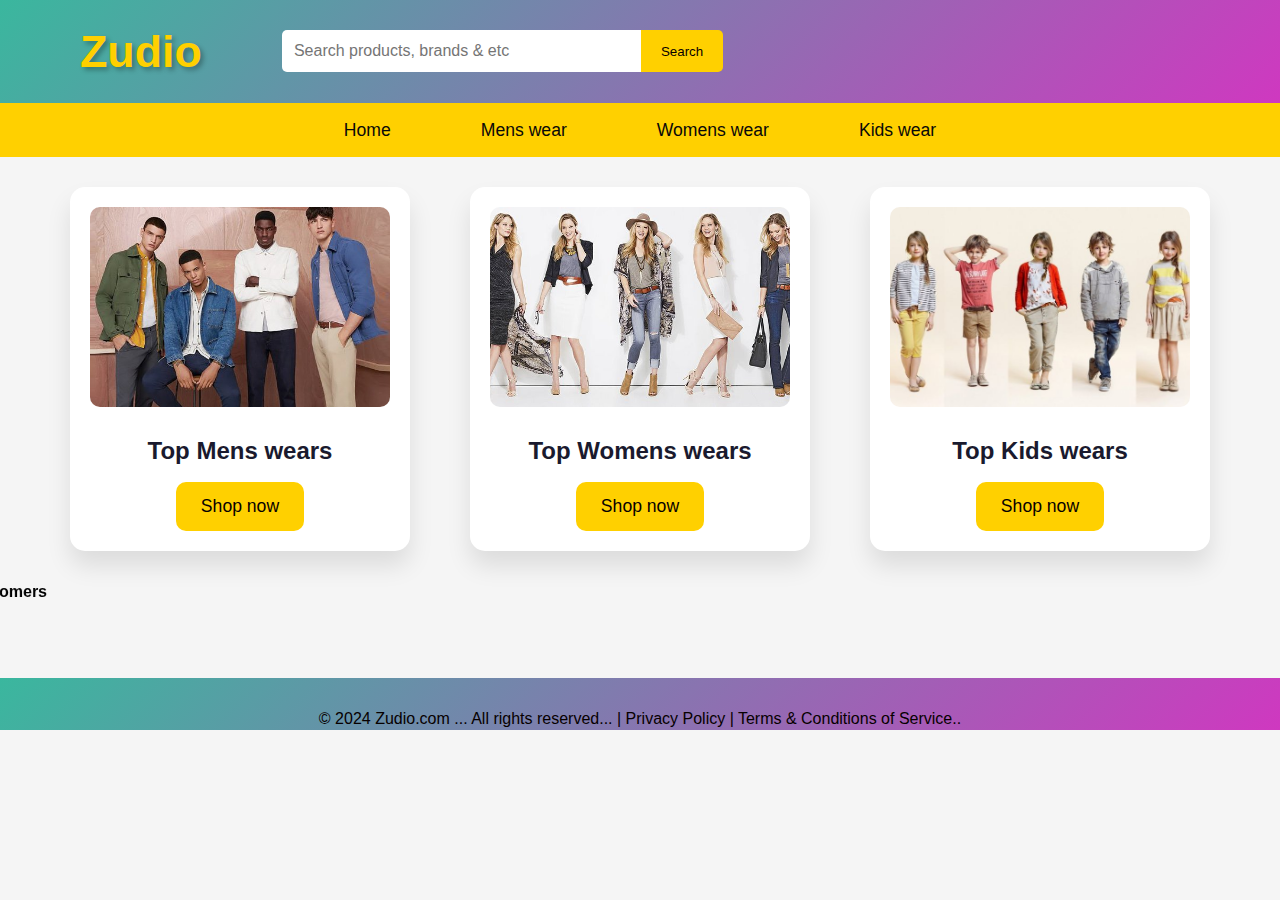
<file: index.html>
<!DOCTYPE html>
<html lang="en">


<head>
    <meta charset="UTF-8">
    <meta name="viewport" content="width=device-width, initial-scale=1.0">
    <title>Zudio shopping.com</title>
    <link rel="icon"href="./images/iconjs.png">
    <link rel="stylesheet"href="style.css">  
</head>


<body>

<!--header-->    
    <header>
            <div class="top-header">
                 <div class="logo">Zudio</div>
                   <div class="search-bar">
                      <input type="text" placeholder= "Search products, brands & etc">
                      <button type="submit"><i class="fas fa-search"></i> Search</button>
                   </div>
            </div>


        <nav class="bottom-header">
            <ul>
                <li><a href="index.html">Home</a></li>
                <li><a href="mens.html">Mens wear</a></li>
                <li><a href="womens.html">Womens wear</a></li>
                <li><a href="kids.html">Kids wear</a></li>
            </ul>
        </nav>

    </header>
<!--header--> 


<!--main content-->

    <main class="main-content">
        <div class="card-container">

            <div class="card">
                <img src="./images/menswear.jpg" alt="branded mens collections">
                <h3>Top Mens wears</h3>
                <a href="mens.html">Shop now</a>
            </div>

            <div class="card">
                <img src="./images/womenswear.jpg" alt="branded womens collections">
                <h3>Top Womens wears</h3>
                <a href="womens.html">Shop now</a>
            </div>

            <div class="card">
                <img src="./images/kidswear.jpg" alt="top kids collections">
                <h3>Top Kids wears</h3>
                <a href="kids.html">Shop now</a>
            </div>

        </div>
    </main>
<marquee direction="right"><h4>Zudio shopping.com | Dress for success, shop for happiness. | Happy Customers</h4></marquee>

<!--main content-->    
    <footer>
        <div class="footer-bottom">
            <p>&copy; 2024 Zudio.com ... All rights reserved... | Privacy Policy | Terms & Conditions of Service..</p>
        </div>
    </footer>

    
</body>
</html>
</file>
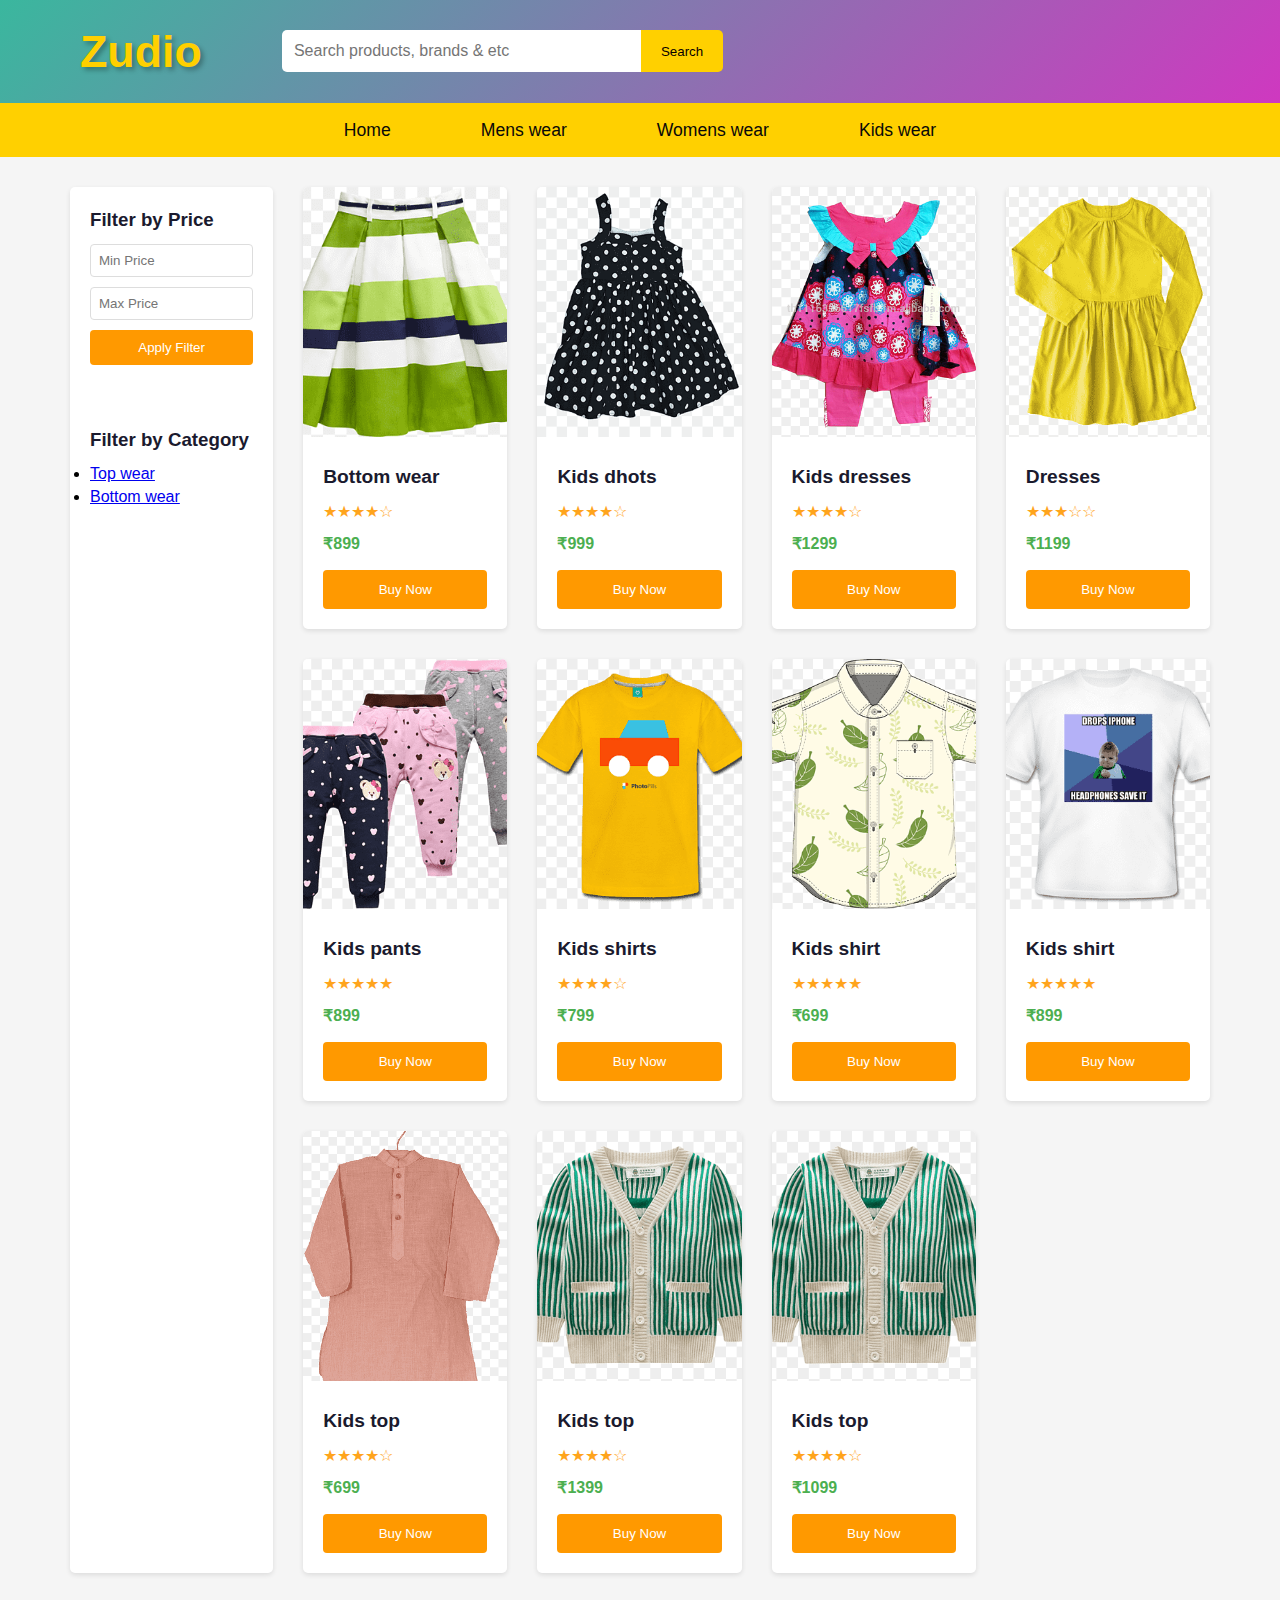
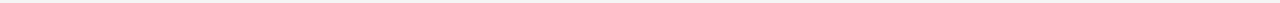
<file: kids.html>
<!DOCTYPE html>
<html lang="en">

<head>
    <meta charset="UTF-8">
    <meta name="viewport" content="width=device-width, initial-scale=1.0">
    <title>Kids wear</title>
    <link rel="icon"href="./images/iconjs.png">
    <link rel="stylesheet"href="style.css">
</head>

<body>
<!--header-->    
<header>
    <div class="top-header">
         <div class="logo">Zudio</div>
           <div class="search-bar">
              <input type="text" placeholder= "Search products, brands & etc">
              <button type="submit"><i class="fas fa-search"></i> Search</button>
           </div>
    </div>


<nav class="bottom-header">
    <ul>
        <li><a href="index.html">Home</a></li>
        <li><a href="mens.html">Mens wear</a></li>
        <li><a href="womens.html">Womens wear</a></li>
        <li><a href="kids.html">Kids wear</a></li>
    </ul>
</nav>

</header>
<!--header--> 


<!--main content-->
<main class="main-content">
    <aside class="filters">

         <div class="filter-section">
            <h3>Filter by Price</h3>
                <div class="filter-option">
                   <input type="number" id="minPrice" placeholder="Min Price">
                </div>
                <div class="filter-option">
                   <input type="number" id="maxPrice" placeholder="Max Price">
                </div>
                <div class="filter-option">
                   <button onclick="filterProducts()">Apply Filter</button>
                </div>
         </div><br/>

        <div class="filter-categories">
            <h3>Filter by Category</h3>
                 <li><a href="#">Top wear</a></li>
                 <li><a href="#">Bottom wear</a></li>

        </div>
    </aside>

<section class="products">

        <div class="product-card" data-price="899">
            <img src="./images/kids bootom.png" alt="Dresses">
             <div class="product-info">
                <h3>Bottom wear</h3>
                <div class="rating">★★★★☆</div>
                <div class="price">₹899</div>
                <button class="add-to-cart">Buy Now</button>
             </div>
        </div>
        
        <div class="product-card" data-price="999">
            <img src="./images/kids dhots.png" alt="Gowns">
            <div class="product-info">
                <h3>Kids dhots</h3>
                <div class="rating">★★★★☆</div>
                <div class="price">₹999</div>
                <button class="add-to-cart">Buy Now</button>
            </div>
        </div>
        
        <div class="product-card" data-price="1299">
            <img src="./images/kids dres.png" alt="Dresses">
            <div class="product-info">
                <h3>Kids dresses</h3>
                <div class="rating">★★★★☆</div>
                <div class="price">₹1299</div>
                <button class="add-to-cart">Buy Now</button>
            </div>
        </div>
        
        <div class="product-card" data-price="1199">
            <img src="./images/kids dress.png" alt="Dresses">
            <div class="product-info">
                <h3>Dresses</h3>
                <div class="rating">★★★☆☆</div>
                <div class="price">₹1199</div>
                <button class="add-to-cart">Buy Now</button>
            </div>
        </div>
        
        <div class="product-card" data-price="899">
            <img src="./images/kids pants.png" alt="Gowns">
            <div class="product-info">
                <h3>Kids pants</h3>
                <div class="rating">★★★★★</div>
                <div class="price">₹899</div>
                <button class="add-to-cart">Buy Now</button>
            </div>
        </div>
        
        <div class="product-card" data-price="799">
            <img src="./images/kids shi.png" alt="Sarees">
            <div class="product-info">
                <h3>Kids shirts</h3>
                <div class="rating">★★★★☆</div>
                <div class="price">₹799</div>
                <button class="add-to-cart">Buy Now</button>
            </div>
        </div>
        
        <div class="product-card" data-price="699">
            <img src="./images/kids shirt.png" alt="Sarees">
            <div class="product-info">
                <h3>Kids shirt</h3>
                <div class="rating">★★★★★</div>
                <div class="price">₹699</div>
                <button class="add-to-cart">Buy Now</button>
            </div>
        </div>
        
        <div class="product-card" data-price="899">
            <img src="./images/kids shirts.png" alt="Gowns">
            <div class="product-info">
                <h3>Kids shirt</h3>
                <div class="rating">★★★★★</div>
                <div class="price">₹899</div>
                <button class="add-to-cart">Buy Now</button>
            </div>
        </div>
        
        <div class="product-card" data-price="699">
            <img src="./images/kids top.png" alt="Sarees">
            <div class="product-info">
                <h3>Kids top</h3>
                <div class="rating">★★★★☆</div>
                <div class="price">₹699</div>
                <button class="add-to-cart">Buy Now</button>
            </div>
        </div>
        
        <div class="product-card" data-price="1399">
            <img src="./images/kids tops.png" alt="Sarees">
            <div class="product-info">
                <h3>Kids top</h3>
                <div class="rating">★★★★☆</div>
                <div class="price">₹1399</div>
                <button class="add-to-cart">Buy Now</button>
            </div>
        </div>
        
        <div class="product-card" data-price="1099">
            <img src="./images/kids tops.png" alt="Gowns">
            <div class="product-info">
                <h3>Kids top</h3>
                <div class="rating">★★★★☆</div>
                <div class="price">₹1099</div>
                <button class="add-to-cart">Buy Now</button>
            </div>
        </div>
    

           
    </section>
</main>


<script>
    function filterProducts() {
        let minPrice = parseFloat(document.getElementById('minPrice').value) || 0;
        let maxPrice = parseFloat(document.getElementById('maxPrice').value) || Infinity;
        let products = document.querySelectorAll('.product-card');

        products.forEach(product => {
            let price = parseFloat(product.getAttribute('data-price'));
            if (price >= minPrice && price <= maxPrice) {
                product.style.display = 'block';
            } else {
                product.style.display = 'none';
            }
        });
    }
</script>
<!--main content-->

    
</body>
</html>
</file>
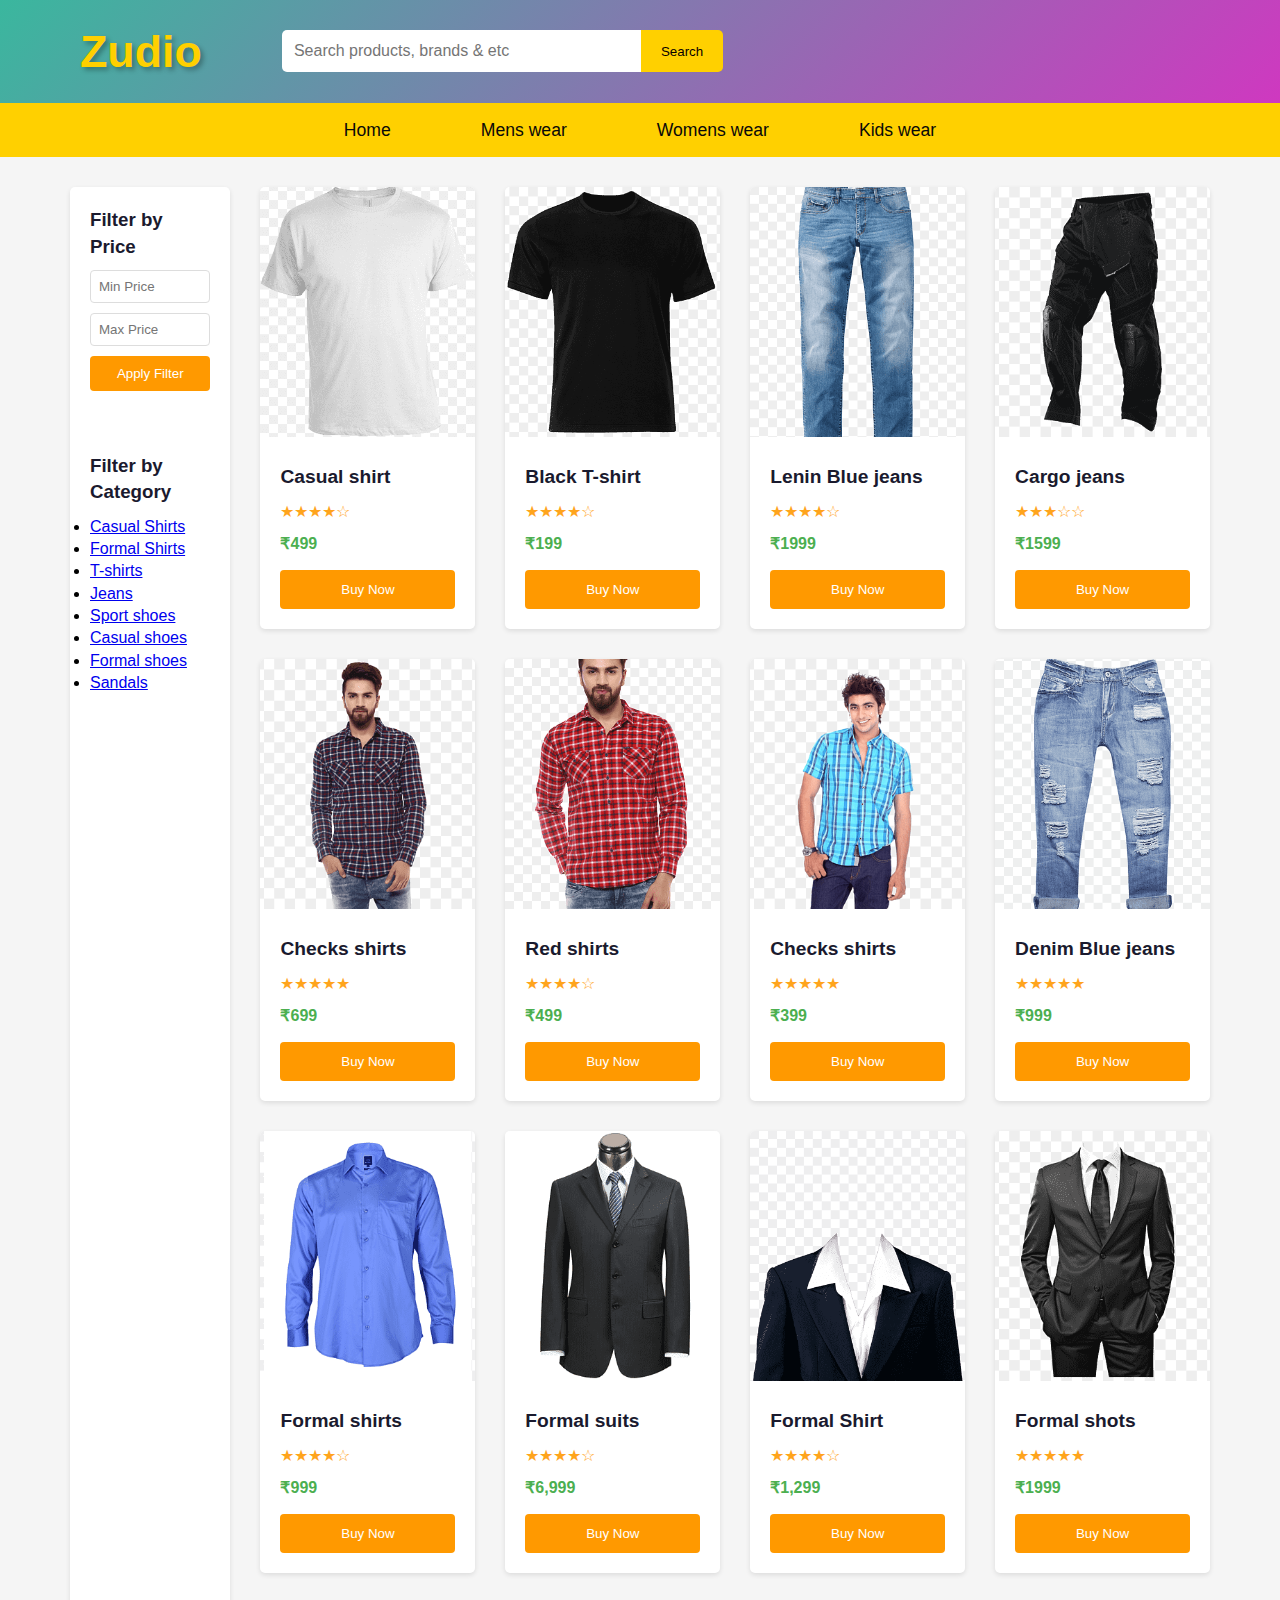
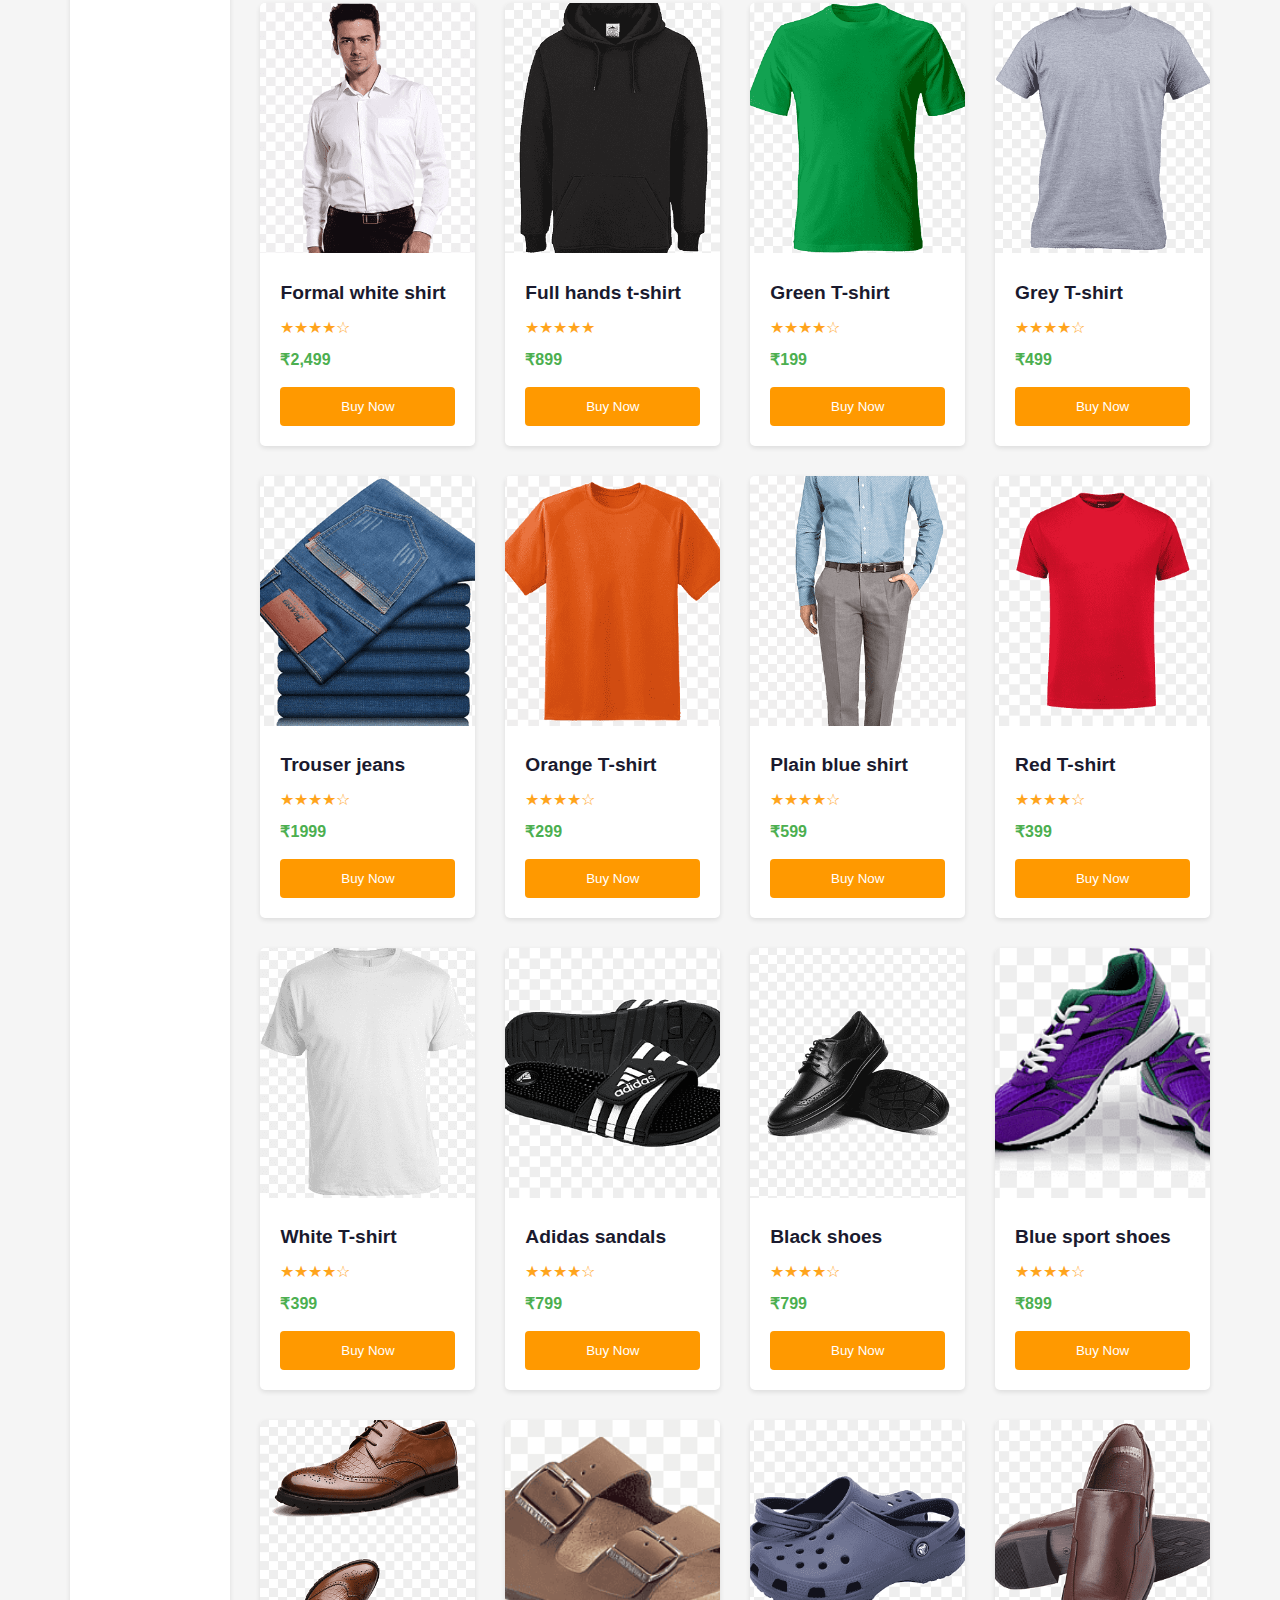
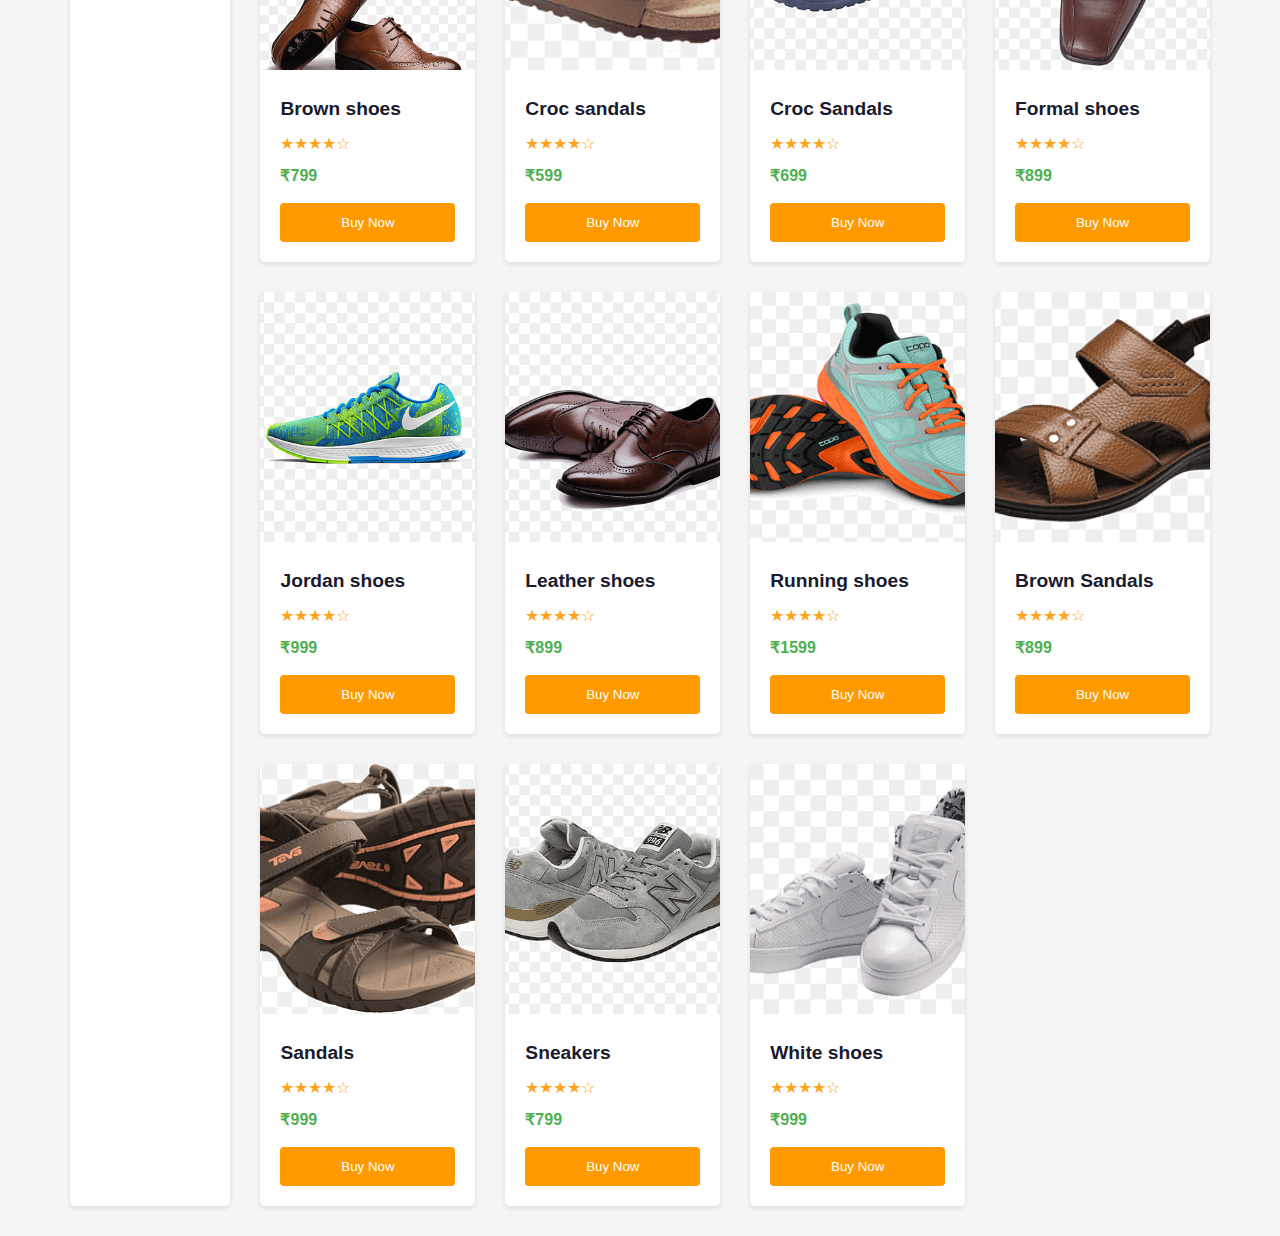
<file: mens.html>
<!DOCTYPE html>
<html lang="en">
<head>
    <meta charset="UTF-8">
    <meta name="viewport" content="width=device-width, initial-scale=1.0">
    <title>Mens wear</title>
    <link rel="icon"href="./images/iconjs.png">
    <link rel="stylesheet"href="style.css">
</head>
<body>

<!--header-->    
<header>
    <div class="top-header">
         <div class="logo">Zudio</div>
           <div class="search-bar">
              <input type="text" placeholder= "Search products, brands & etc">
              <button type="submit"><i class="fas fa-search"></i> Search</button>
           </div>
    </div>


<nav class="bottom-header">
    <ul>
        <li><a href="index.html">Home</a></li>
        <li><a href="mens.html">Mens wear</a></li>
        <li><a href="womens.html">Womens wear</a></li>
        <li><a href="kids.html">Kids wear</a></li>
    </ul>
</nav>

</header>
<!--header--> 


<!--main content-->
<main class="main-content">
    <aside class="filters">

         <div class="filter-section">
            <h3>Filter by Price</h3>
                <div class="filter-option">
                   <input type="number" id="minPrice" placeholder="Min Price">
                </div>
                <div class="filter-option">
                   <input type="number" id="maxPrice" placeholder="Max Price">
                </div>
                <div class="filter-option">
                   <button onclick="filterProducts()">Apply Filter</button>
                </div>
         </div><br/>


        <div class="filter-categories">
            <h3>Filter by Category</h3>
<li><a href="#">Casual Shirts</a></li>
<li><a href="#">Formal Shirts</a></li>
<li><a href="#">T-shirts</a></li>
<li><a href="#">Jeans</a></li>
<li><a href="#">Sport shoes</a></li>
<li><a href="#">Casual shoes</a></li>
<li><a href="#">Formal shoes</a></li>
<li><a href="#">Sandals</a></li>

        </div>
    </aside>

<section class="products">

        <div class="product-card" data-price="499">
            <img src="./images/whiteshirt.png" alt="Casual Shirts">
             <div class="product-info">
                <h3>Casual shirt</h3>
                <div class="rating">★★★★☆</div>
                <div class="price">₹499</div>
                <button class="add-to-cart">Buy Now</button>
             </div>
        </div>
        
        <div class="product-card" data-price="199">
            <img src="./images/black t shirt.png" alt="T-shirts">
            <div class="product-info">
                <h3>Black T-shirt </h3>
                <div class="rating">★★★★☆</div>
                <div class="price">₹199</div>
                <button class="add-to-cart">Buy Now</button>
            </div>
        </div>
        
        <div class="product-card" data-price="1999">
            <img src="./images/blue jeans.png" alt="Jeans">
            <div class="product-info">
                <h3>Lenin Blue jeans</h3>
                <div class="rating">★★★★☆</div>
                <div class="price">₹1999</div>
                <button class="add-to-cart">Buy Now</button>
            </div>
        </div>
        
        <div class="product-card" data-price="1599">
            <img src="./images/cargo jeans.png" alt="Jeans">
            <div class="product-info">
                <h3>Cargo jeans</h3>
                <div class="rating">★★★☆☆</div>
                <div class="price">₹1599</div>
                <button class="add-to-cart">Buy Now</button>
            </div>
        </div>
        
        <div class="product-card" data-price="699">
            <img src="./images/check black shirt.png" alt="Casual Shirts">
            <div class="product-info">
                <h3>Checks shirts</h3>
                <div class="rating">★★★★★</div>
                <div class="price">₹699</div>
                <button class="add-to-cart">Buy Now</button>
            </div>
        </div>
        
        <div class="product-card" data-price="499">
            <img src="./images/check red shirt.png" alt="Casual Shirts">
            <div class="product-info">
                <h3>Red shirts</h3>
                <div class="rating">★★★★☆</div>
                <div class="price">₹499</div>
                <button class="add-to-cart">Buy Now</button>
            </div>
        </div>
        
        <div class="product-card" data-price="399">
            <img src="./images/checks shirt.png" alt="Casual Shirts">
            <div class="product-info">
                <h3>Checks shirts</h3>
                <div class="rating">★★★★★</div>
                <div class="price">₹399</div>
                <button class="add-to-cart">Buy Now</button>
            </div>
        </div>
        
        <div class="product-card" data-price="999">
            <img src="./images/denim blue jeans.png" alt="Jeans">
            <div class="product-info">
                <h3>Denim Blue jeans</h3>
                <div class="rating">★★★★★</div>
                <div class="price">₹999</div>
                <button class="add-to-cart">Buy Now</button>
            </div>
        </div>
        
        <div class="product-card" data-price="999">
            <img src="./images/formal blue shirt.png" alt="Formal Shirts">
            <div class="product-info">
                <h3>Formal shirts</h3>
                <div class="rating">★★★★☆</div>
                <div class="price">₹999</div>
                <button class="add-to-cart">Buy Now</button>
            </div>
        </div>
        
        <div class="product-card" data-price="6999">
            <img src="./images/formal coats.png" alt="Formal Shirts">
            <div class="product-info">
                <h3>Formal suits</h3>
                <div class="rating">★★★★☆</div>
                <div class="price">₹6,999</div>
                <button class="add-to-cart">Buy Now</button>
            </div>
        </div>
        
        <div class="product-card" data-price="1299">
            <img src="./images/formal shirt.png" alt="Formal Shirts">
            <div class="product-info">
                <h3>Formal Shirt</h3>
                <div class="rating">★★★★☆</div>
                <div class="price">₹1,299</div>
                <button class="add-to-cart">Buy Now</button>
            </div>
        </div>
        
        <div class="product-card" data-price="1999">
            <img src="./images/formal shots shirts.png" alt="Formal Shirts">
            <div class="product-info">
                <h3>Formal shots</h3>
                <div class="rating">★★★★★</div>
                <div class="price">₹1999</div>
                <button class="add-to-cart">Buy Now</button>
            </div>
        </div>
        
        <div class="product-card" data-price="2499">
            <img src="./images/formal white shirt.png" alt="Formal Shirts">
            <div class="product-info">
                <h3>Formal white shirt</h3>
                <div class="rating">★★★★☆</div>
                <div class="price">₹2,499</div>
                <button class="add-to-cart">Buy Now</button>
            </div>
        </div>
        
        <div class="product-card" data-price="899">
            <img src="./images/full hands t shirt.png" alt="T-shirts">
            <div class="product-info">
                <h3>Full hands t-shirt</h3>
                <div class="rating">★★★★★</div>
                <div class="price">₹899</div>
                <button class="add-to-cart">Buy Now</button>
            </div>
        </div>
        
        <div class="product-card" data-price="199">
            <img src="./images/green t shirt.png" alt="T-shirts">
            <div class="product-info">
                <h3>Green T-shirt</h3>
                <div class="rating">★★★★☆</div>
                <div class="price">₹199</div>
                <button class="add-to-cart">Buy Now</button>
            </div>
        </div>

        <div class="product-card" data-price="499">
            <img src="./images/grey t shirt.png" alt="T-shirts">
            <div class="product-info">
                <h3>Grey T-shirt</h3>
                <div class="rating">★★★★☆</div>
                <div class="price">₹499</div>
                <button class="add-to-cart">Buy Now</button>
            </div>
        </div>

        <div class="product-card" data-price="1999">
            <img src="./images/jean trousers.png" alt="Jeans">
            <div class="product-info">
                <h3>Trouser jeans</h3>
                <div class="rating">★★★★☆</div>
                <div class="price">₹1999</div>
                <button class="add-to-cart">Buy Now</button>
            </div>
        </div>

        <div class="product-card" data-price="299">
            <img src="./images/orange t shirt.png" alt="T-shirts">
            <div class="product-info">
                <h3>Orange T-shirt</h3>
                <div class="rating">★★★★☆</div>
                <div class="price">₹299</div>
                <button class="add-to-cart">Buy Now</button>
            </div>
        </div>

        <div class="product-card" data-price="599">
            <img src="./images/plain blue shirt.png" alt="Casual Shirts">
            <div class="product-info">
                <h3>Plain blue shirt</h3>
                <div class="rating">★★★★☆</div>
                <div class="price">₹599</div>
                <button class="add-to-cart">Buy Now</button>
            </div>
        </div>

        <div class="product-card" data-price="399">
            <img src="./images/red t shirt.png" alt="T-shirts">
            <div class="product-info">
                <h3>Red T-shirt</h3>
                <div class="rating">★★★★☆</div>
                <div class="price">₹399</div>
                <button class="add-to-cart">Buy Now</button>
            </div>
        </div>

        <div class="product-card" data-price="399">
            <img src="./images/white t shirt.png" alt="T-shirts">
            <div class="product-info">
                <h3>White T-shirt</h3>
                <div class="rating">★★★★☆</div>
                <div class="price">₹399</div>
                <button class="add-to-cart">Buy Now</button>
            </div>
        </div>

        <div class="product-card" data-price="799">
            <img src="./images/adidas sandals.png" alt="Sandals">
            <div class="product-info">
                <h3>Adidas sandals</h3>
                <div class="rating">★★★★☆</div>
                <div class="price">₹799</div>
                <button class="add-to-cart">Buy Now</button>
            </div>
        </div>

        <div class="product-card" data-price="799">
            <img src="./images/black shoes.png" alt="Sport shoes">
            <div class="product-info">
                <h3>Black shoes</h3>
                <div class="rating">★★★★☆</div>
                <div class="price">₹799</div>
                <button class="add-to-cart">Buy Now</button>
            </div>
        </div>

        <div class="product-card" data-price="899">
            <img src="./images/blue sport shoes.png" alt="Sport shoes">
            <div class="product-info">
                <h3>Blue sport shoes</h3>
                <div class="rating">★★★★☆</div>
                <div class="price">₹899</div>
                <button class="add-to-cart">Buy Now</button>
            </div>
        </div>

        <div class="product-card" data-price="799">
            <img src="./images/brown shoes.png" alt="Formal shoes">
            <div class="product-info">
                <h3>Brown shoes</h3>
                <div class="rating">★★★★☆</div>
                <div class="price">₹799</div>
                <button class="add-to-cart">Buy Now</button>
            </div>
        </div>

        <div class="product-card" data-price="599">
            <img src="./images/croc sandals.png" alt="Sandals">
            <div class="product-info">
                <h3>Croc sandals</h3>
                <div class="rating">★★★★☆</div>
                <div class="price">₹599</div>
                <button class="add-to-cart">Buy Now</button>
            </div>
        </div>

        <div class="product-card" data-price="699">
            <img src="./images/crocs sandals.png" alt="Sandals">
            <div class="product-info">
                <h3>Croc Sandals</h3>
                <div class="rating">★★★★☆</div>
                <div class="price">₹699</div>
                <button class="add-to-cart">Buy Now</button>
            </div>
        </div>

        <div class="product-card" data-price="899">
            <img src="./images/formal shoes.png" alt="Formal shoes">
            <div class="product-info">
                <h3>Formal shoes</h3>
                <div class="rating">★★★★☆</div>
                <div class="price">₹899</div>
                <button class="add-to-cart">Buy Now</button>
            </div>
        </div>

        <div class="product-card" data-price="999">
            <img src="./images/jordan shoes.png" alt="Casual shoes">
            <div class="product-info">
                <h3>Jordan shoes</h3>
                <div class="rating">★★★★☆</div>
                <div class="price">₹999</div>
                <button class="add-to-cart">Buy Now</button>
            </div>
        </div>

        <div class="product-card" data-price="899">
            <img src="./images/leather shoes.png" alt="Casual shoes">
            <div class="product-info">
                <h3>Leather shoes</h3>
                <div class="rating">★★★★☆</div>
                <div class="price">₹899</div>
                <button class="add-to-cart">Buy Now</button>
            </div>
        </div>
        <div class="product-card" data-price="1599">
            <img src="./images/running sport shoes.png" alt="Sport shoes">
            <div class="product-info">
                <h3>Running shoes</h3>
                <div class="rating">★★★★☆</div>
                <div class="price">₹1599</div>
                <button class="add-to-cart">Buy Now</button>
            </div>
        </div>

        <div class="product-card" data-price="899">
            <img src="./images/sandals brown.png" alt="Sandals">
            <div class="product-info">
                <h3>Brown Sandals</h3>
                <div class="rating">★★★★☆</div>
                <div class="price">₹899</div>
                <button class="add-to-cart">Buy Now</button>
            </div>
        </div>

        <div class="product-card" data-price="999">
            <img src="./images/sandals.png" alt="Sandals">
            <div class="product-info">
                <h3>Sandals</h3>
                <div class="rating">★★★★☆</div>
                <div class="price">₹999</div>
                <button class="add-to-cart">Buy Now</button>
            </div>
        </div>

        <div class="product-card" data-price="799">
            <img src="./images/sneaker shoes.png" alt="Sport shoes">
            <div class="product-info">
                <h3>Sneakers</h3>
                <div class="rating">★★★★☆</div>
                <div class="price">₹799</div>
                <button class="add-to-cart">Buy Now</button>
            </div>
        </div>

        <div class="product-card" data-price="999">
            <img src="./images/white shoes.png" alt="Sport shoes">
            <div class="product-info">
                <h3>White shoes</h3>
                <div class="rating">★★★★☆</div>
                <div class="price">₹999</div>
                <button class="add-to-cart">Buy Now</button>
            </div>
        </div>             
    </section>
</main>


<script>
    function filterProducts() {
        let minPrice = parseFloat(document.getElementById('minPrice').value) || 0;
        let maxPrice = parseFloat(document.getElementById('maxPrice').value) || Infinity;
        let products = document.querySelectorAll('.product-card');

        products.forEach(product => {
            let price = parseFloat(product.getAttribute('data-price'));
            if (price >= minPrice && price <= maxPrice) {
                product.style.display = 'block';
            } else {
                product.style.display = 'none';
            }
        });
    }
</script>
<!--main content-->
    
</body>
</html>
</file>
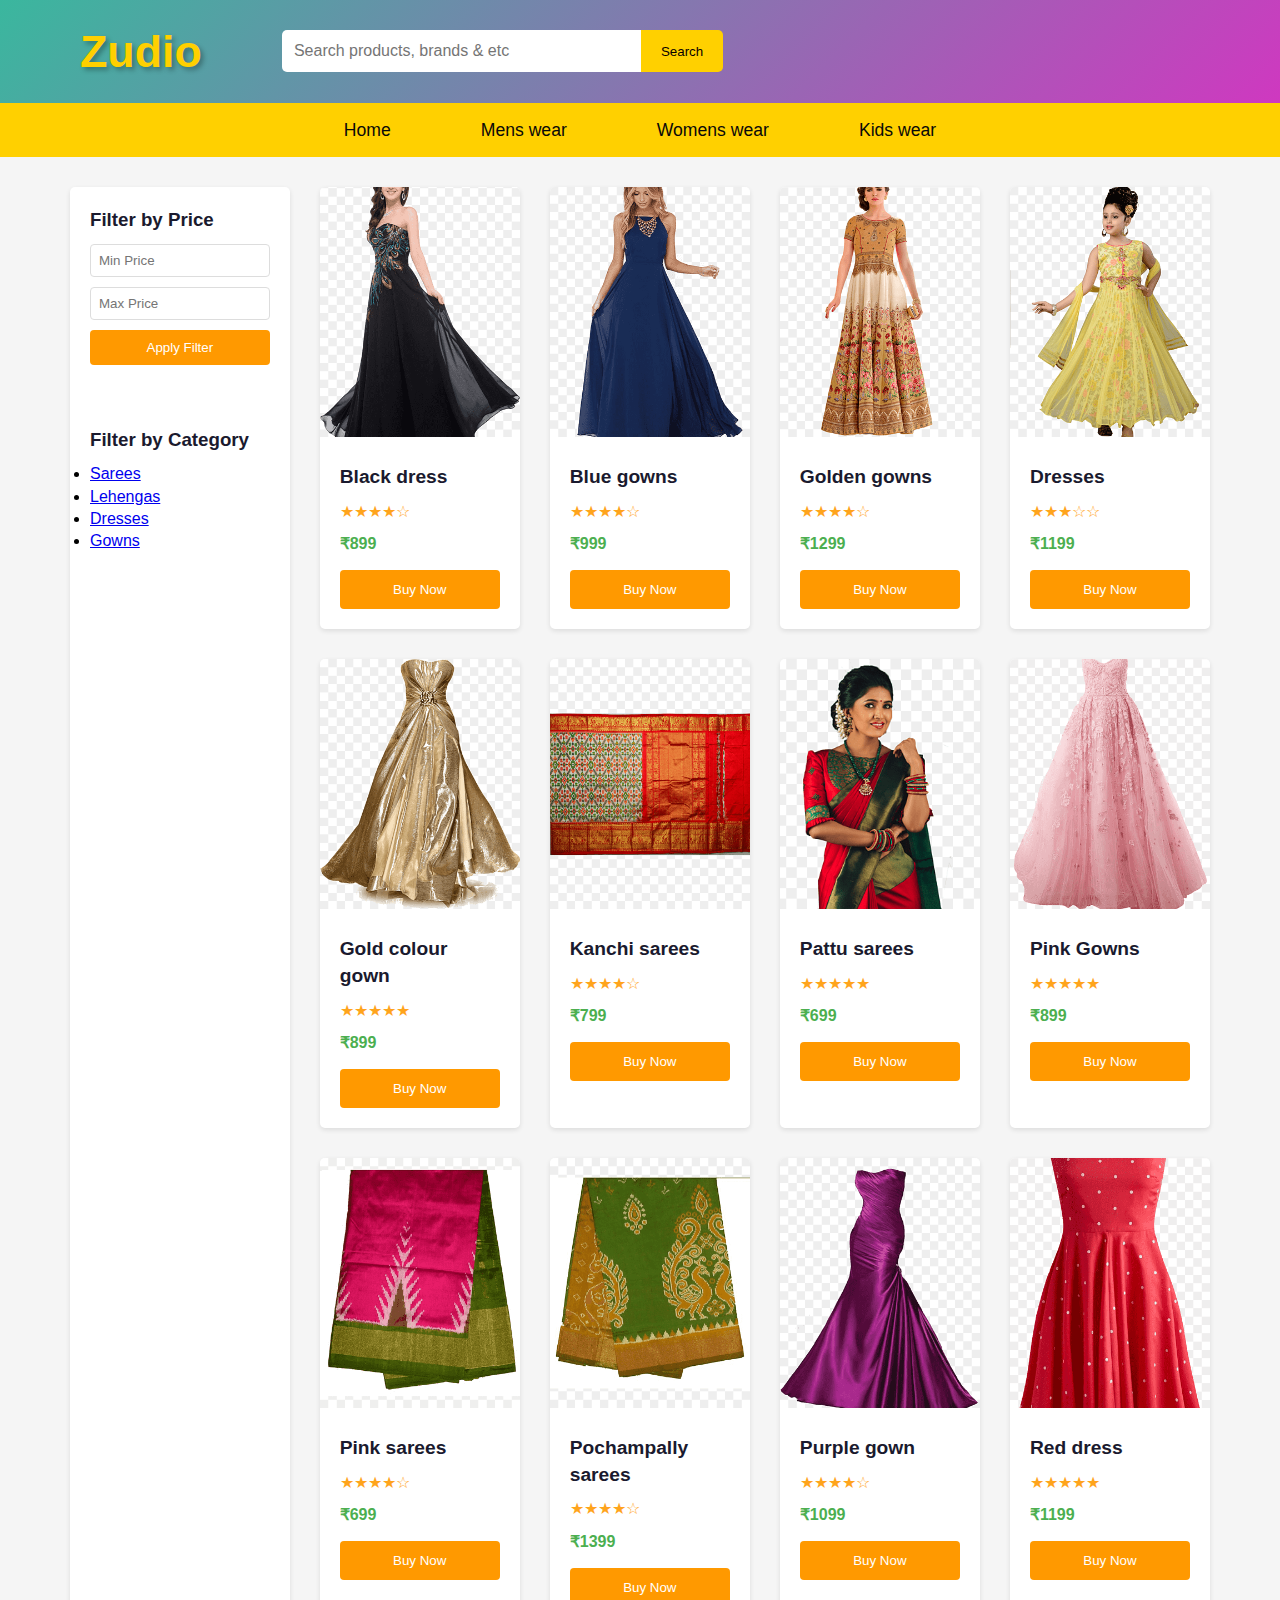
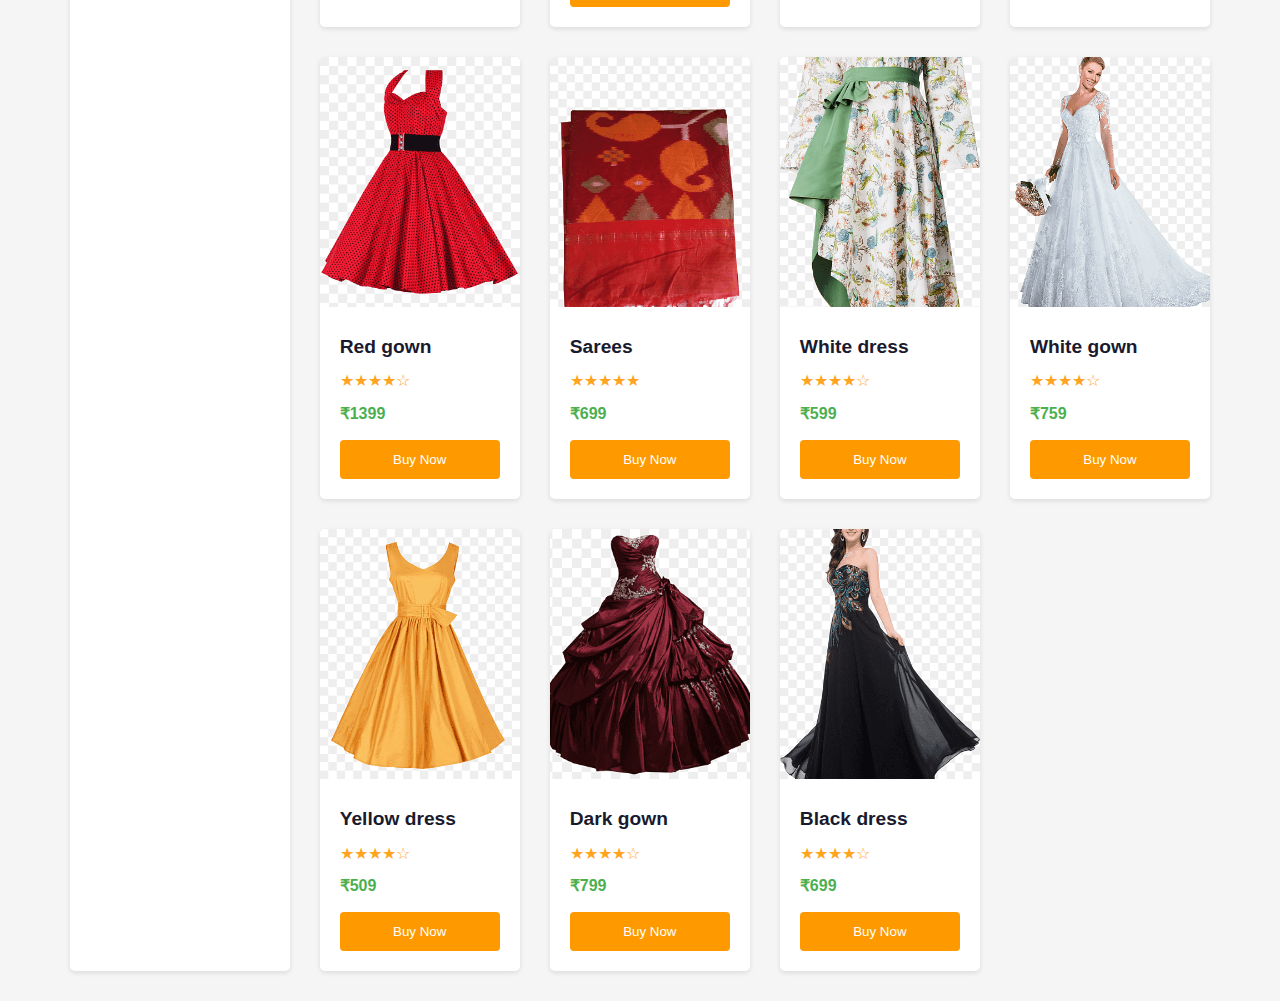
<file: womens.html>
<!DOCTYPE html>
<html lang="en">


<head>
    <meta charset="UTF-8">
    <meta name="viewport" content="width=device-width, initial-scale=1.0">
    <title>Womens wear</title>
    <link rel="icon"href="./images/iconjs.png">
    <link rel="stylesheet"href="style.css">
</head>

<body>

<!--header-->    
<header>
    <div class="top-header">
         <div class="logo">Zudio</div>
           <div class="search-bar">
              <input type="text" placeholder= "Search products, brands & etc">
              <button type="submit"><i class="fas fa-search"></i> Search</button>
           </div>
    </div>


<nav class="bottom-header">
    <ul>
        <li><a href="index.html">Home</a></li>
        <li><a href="mens.html">Mens wear</a></li>
        <li><a href="womens.html">Womens wear</a></li>
        <li><a href="kids.html">Kids wear</a></li>
    </ul>
</nav>

</header>
<!--header--> 



<!--main content-->
<main class="main-content">
    <aside class="filters">

         <div class="filter-section">
            <h3>Filter by Price</h3>
                <div class="filter-option">
                   <input type="number" id="minPrice" placeholder="Min Price">
                </div>
                <div class="filter-option">
                   <input type="number" id="maxPrice" placeholder="Max Price">
                </div>
                <div class="filter-option">
                   <button onclick="filterProducts()">Apply Filter</button>
                </div>
         </div><br/>

        <div class="filter-categories">
            <h3>Filter by Category</h3>
                 <li><a href="#">Sarees</a></li>
                 <li><a href="#">Lehengas</a></li>
                 <li><a href="#">Dresses</a></li>
                 <li><a href="#">Gowns</a></li>
        </div>
    </aside>

<section class="products">

        <div class="product-card" data-price="899">
            <img src="./images/black dress.png" alt="Dresses">
             <div class="product-info">
                <h3>Black dress</h3>
                <div class="rating">★★★★☆</div>
                <div class="price">₹899</div>
                <button class="add-to-cart">Buy Now</button>
             </div>
        </div>
        
        <div class="product-card" data-price="999">
            <img src="./images/blue gown.png" alt="Gowns">
            <div class="product-info">
                <h3>Blue gowns </h3>
                <div class="rating">★★★★☆</div>
                <div class="price">₹999</div>
                <button class="add-to-cart">Buy Now</button>
            </div>
        </div>
        
        <div class="product-card" data-price="1299">
            <img src="./images/dress gold.png" alt="Dresses">
            <div class="product-info">
                <h3>Golden gowns</h3>
                <div class="rating">★★★★☆</div>
                <div class="price">₹1299</div>
                <button class="add-to-cart">Buy Now</button>
            </div>
        </div>
        
        <div class="product-card" data-price="1199">
            <img src="./images/dress.png" alt="Dresses">
            <div class="product-info">
                <h3>Dresses</h3>
                <div class="rating">★★★☆☆</div>
                <div class="price">₹1199</div>
                <button class="add-to-cart">Buy Now</button>
            </div>
        </div>
        
        <div class="product-card" data-price="899">
            <img src="./images/gold gown.png" alt="Gowns">
            <div class="product-info">
                <h3>Gold colour gown</h3>
                <div class="rating">★★★★★</div>
                <div class="price">₹899</div>
                <button class="add-to-cart">Buy Now</button>
            </div>
        </div>
        
        <div class="product-card" data-price="799">
            <img src="./images/kanchi saree.png" alt="Sarees">
            <div class="product-info">
                <h3>Kanchi sarees</h3>
                <div class="rating">★★★★☆</div>
                <div class="price">₹799</div>
                <button class="add-to-cart">Buy Now</button>
            </div>
        </div>
        
        <div class="product-card" data-price="699">
            <img src="./images/pattu sarees.png" alt="Sarees">
            <div class="product-info">
                <h3>Pattu sarees</h3>
                <div class="rating">★★★★★</div>
                <div class="price">₹699</div>
                <button class="add-to-cart">Buy Now</button>
            </div>
        </div>
        
        <div class="product-card" data-price="899">
            <img src="./images/pink gown.png" alt="Gowns">
            <div class="product-info">
                <h3>Pink Gowns</h3>
                <div class="rating">★★★★★</div>
                <div class="price">₹899</div>
                <button class="add-to-cart">Buy Now</button>
            </div>
        </div>
        
        <div class="product-card" data-price="699">
            <img src="./images/pink sarees.png" alt="Sarees">
            <div class="product-info">
                <h3>Pink sarees</h3>
                <div class="rating">★★★★☆</div>
                <div class="price">₹699</div>
                <button class="add-to-cart">Buy Now</button>
            </div>
        </div>
        
        <div class="product-card" data-price="1399">
            <img src="./images/pochampally saree.png" alt="Sarees">
            <div class="product-info">
                <h3>Pochampally sarees</h3>
                <div class="rating">★★★★☆</div>
                <div class="price">₹1399</div>
                <button class="add-to-cart">Buy Now</button>
            </div>
        </div>
        
        <div class="product-card" data-price="1099">
            <img src="./images/purple gown.png" alt="Gowns">
            <div class="product-info">
                <h3>Purple gown</h3>
                <div class="rating">★★★★☆</div>
                <div class="price">₹1099</div>
                <button class="add-to-cart">Buy Now</button>
            </div>
        </div>
        
        <div class="product-card" data-price="1199">
            <img src="./images/red dress.png" alt="Dresses">
            <div class="product-info">
                <h3>Red dress</h3>
                <div class="rating">★★★★★</div>
                <div class="price">₹1199</div>
                <button class="add-to-cart">Buy Now</button>
            </div>
        </div>
        
        <div class="product-card" data-price="1399">
            <img src="./images/red gown.png" alt="Gowns">
            <div class="product-info">
                <h3>Red gown</h3>
                <div class="rating">★★★★☆</div>
                <div class="price">₹1399</div>
                <button class="add-to-cart">Buy Now</button>
            </div>
        </div>
        
        <div class="product-card" data-price="699">
            <img src="./images/sarees.png" alt="Sarees">
            <div class="product-info">
                <h3>Sarees</h3>
                <div class="rating">★★★★★</div>
                <div class="price">₹699</div>
                <button class="add-to-cart">Buy Now</button>
            </div>
        </div>
        
        <div class="product-card" data-price="599">
            <img src="./images/white dress.png" alt="Dresses">
            <div class="product-info">
                <h3>White dress</h3>
                <div class="rating">★★★★☆</div>
                <div class="price">₹599</div>
                <button class="add-to-cart">Buy Now</button>
            </div>
        </div>

        <div class="product-card" data-price="759">
            <img src="./images/white gown.png" alt="Gowns">
            <div class="product-info">
                <h3>White gown</h3>
                <div class="rating">★★★★☆</div>
                <div class="price">₹759</div>
                <button class="add-to-cart">Buy Now</button>
            </div>
        </div>


        <div class="product-card" data-price="509">
            <img src="./images/yellow dress.png" alt="Dresses">
            <div class="product-info">
                <h3>Yellow dress</h3>
                <div class="rating">★★★★☆</div>
                <div class="price">₹509</div>
                <button class="add-to-cart">Buy Now</button>
            </div>
        </div>

        <div class="product-card" data-price="799">
            <img src="./images/dark gown.png" alt="Gowns">
            <div class="product-info">
                <h3>Dark gown</h3>
                <div class="rating">★★★★☆</div>
                <div class="price">₹799</div>
                <button class="add-to-cart">Buy Now</button>
            </div>
        </div>

        <div class="product-card" data-price="699">
            <img src="./images/black dress.png" alt="Dresses">
            <div class="product-info">
                <h3>Black dress</h3>
                <div class="rating">★★★★☆</div>
                <div class="price">₹699</div>
                <button class="add-to-cart">Buy Now</button>
            </div>
        </div>

           
    </section>
</main>


<script>
    function filterProducts() {
        let minPrice = parseFloat(document.getElementById('minPrice').value) || 0;
        let maxPrice = parseFloat(document.getElementById('maxPrice').value) || Infinity;
        let products = document.querySelectorAll('.product-card');

        products.forEach(product => {
            let price = parseFloat(product.getAttribute('data-price'));
            if (price >= minPrice && price <= maxPrice) {
                product.style.display = 'block';
            } else {
                product.style.display = 'none';
            }
        });
    }
</script>
<!--main content-->

    
</body>
</html>
</file>
<file: style.css>
* {
    margin: 0;
    padding: 0;
    box-sizing: border-box;
}


body {
    font-family: 'Arial', sans-serif;
    line-height: 1.4;
    background-color: #f5f5f5;
}




/*header*/

.top-header {
    background: linear-gradient(135deg, #3ab79e, #cf38c0);
    color: white;
    padding: 20px 80px;
    padding-right: 200px;
    display: flex;
    justify-content: space-between;
    align-items: center;
    flex-wrap: wrap;
}

.logo {
    font-size: 2.8rem;
    font-weight: bold;
    color: #ffd000;
    text-shadow: 3px 3px 5px rgba(0,0,0,0.3);
}

.search-bar {
    flex-grow: 1;
    margin: 0 80px;
    display: flex;
}

.search-bar input {
    width: 50%;
    padding: 12px;
    border-radius: 5px 0 0 5px;
    border: none;
    font-size: 1rem;
}

.search-bar button {
    padding: 12px 20px;
    background-color: #ffd000;
    color: rgb(8, 0, 0);
    border: none;
    border-radius: 0 5px 5px 0;
    cursor: pointer;
    transition: background-color 0.3s ease;
}

.search-bar button:hover {
    background-color: #63b6cb;
}


.bottom-header {
    background-color: #ffd000;
    padding: 15px 30px;
}

.bottom-header ul {
    list-style-type: none;
    display: flex;
    gap: 90px;
    justify-content: center;
    flex-wrap: wrap;
}

.bottom-header ul li a {
    color: rgb(9, 9, 9);
    text-decoration: none;
    font-size: 1.1rem;
    transition: color 0.3s ease;
}

.bottom-header ul li a:hover {
    color: #5127d0;
}

/*header*/



/*main content*/

.main-content {
    padding: 60px 20px;
}

.card-container {
    display: flex;
    gap: 60px;
    justify-content: center;
    flex-wrap: wrap;
}

.card {
    background-color: white;
    padding: 20px;
    border-radius: 15px;
    text-align: center;
    width: 340px;
    box-shadow: 0 15px 25px rgba(9, 5, 5, 0.1);
}

.card img {
    width: 100%;
    height: 200px;
    object-fit: cover;
    margin-bottom: 20px;
    border-radius: 10px;
}

.card h3 {
    margin-bottom: 15px;
    font-size: 1.5rem;
    color: #1a1a2e;
}

.card a {
    display: inline-block;
    background-color: #ffd000;
    color: rgb(6, 0, 0);
    padding: 12px 25px;
    text-decoration: none;
    border-radius: 10px;
    font-size: 1.1rem;
    transition: background-color 0.3s ease;
}

.card a:hover {
    background-color: #33a0bb;
}


/*main content*/


/*footer*/
footer {
    background: linear-gradient(135deg, #3ab79e, #cf38c0);
    color: rgb(7, 0, 0);
    margin-top: 35px;
}


.footer-bottom {
    text-align: center;
    margin-top: 68px;
    padding-top: 30px;
    
}


@media (max-width: 768px) {
    .top-header {
        flex-direction: column;
        align-items: stretch;
    }

    .search-bar {
        margin: 15px 0;
    }

    .card-container {
        flex-direction: column;
        align-items: center;
    }

    .card {
        width: 100%;
        max-width: 400px;
    }

    .footer-content {
        flex-direction: column;
    }
}
/*footer*/



/*mens.html*/
.main-content {
    display: flex;
    padding: 30px;
    max-width: 1200px;
    margin: 0 auto;
}


.filters {
    width: 260px;
    background-color: white;
    padding: 20px;
    border-radius: 5px;
    box-shadow: 0 2px 5px rgba(0,0,0,0.1);
    
}
.filter-section {
    margin-bottom: 20px;
}
.filter-section h3 {
    margin-bottom: 10px;
    color: #1a1a2e;
}
.filter-option {
    margin-bottom: 10px;
}
.filter-option input[type="number"] {
    width: 100%;
    padding: 8px;
    border: 1px solid #ddd;
    border-radius: 4px;
}
.filter-option button {
    width: 100%;
    padding: 10px;
    background-color: #ff9900;
    color: white;
    border: none;
    border-radius: 4px;
    cursor: pointer;
    transition: background-color 0.3s ease;
}
.filter-option button:hover {
    background-color: #e68a00;
}
.filter-categories {
    margin-top: 20px;
}
.filter-categories h3 {
    margin-bottom: 10px;
    color: #1a1a2e;
}
.filter-categories ul {
    list-style-type: none;
    padding-left: 10px;
}
.filter-categories ul li {
    margin-bottom: 5px;
}
.filter-categories ul li a {
    color: #1a1a2e;
    text-decoration: none;
    transition: color 0.3s ease;
}
.filter-categories ul li a:hover {
    color: #ff9900;
}


.products {
    flex-grow: 1;
    display: grid;
    grid-template-columns: repeat(4, 1fr);
    gap: 30px;
    padding-left: 30px;
}
.product-card {
    background-color: white;
    border-radius: 5px;
    overflow: hidden;
    box-shadow: 0 2px 5px rgba(0,0,0,0.1);
    transition: transform 0.3s ease, box-shadow 0.3s ease;
}
.product-card:hover {
    transform: translateY(-5px);
    box-shadow: 0 5px 15px rgba(0,0,0,0.2);
}
.product-card img {
    width: 100%;
    height: 250px;
    object-fit: cover;
}
.product-info {
    padding: 20px;
}
.product-info h3 {
    font-size: 1.2rem;
    margin-bottom: 10px;
    color: #1a1a2e;
}
.rating {
    color: #ffa41c;
    margin-bottom: 10px;
}
.price {
    font-weight: bold;
    color: #4caf50;
    margin-bottom: 15px;
}
.add-to-cart {
    display: block;
    width: 100%;
    padding: 12px;
    background-color: #ff9900;
    color: white;
    text-align: center;
    text-decoration: none;
    border: none;
    border-radius: 4px;
    cursor: pointer;
    transition: background-color 0.3s ease;
}
.add-to-cart:hover {
    background-color: #e68a00;
}


@media (max-width: 1200px) {
    .products {
        grid-template-columns: repeat(3, 1fr);
    }
}
@media (max-width: 900px) {
    .products {
        grid-template-columns: repeat(2, 1fr);
    }
}
@media (max-width: 600px) {
    .main-content {
        flex-direction: column;
    }
    .filters {
        width: 100%;
        margin-bottom: 20px;
    }
    .products {
        grid-template-columns: 1fr;
        padding-left: 0;
    }
}
/*mens.html*/
</file>
